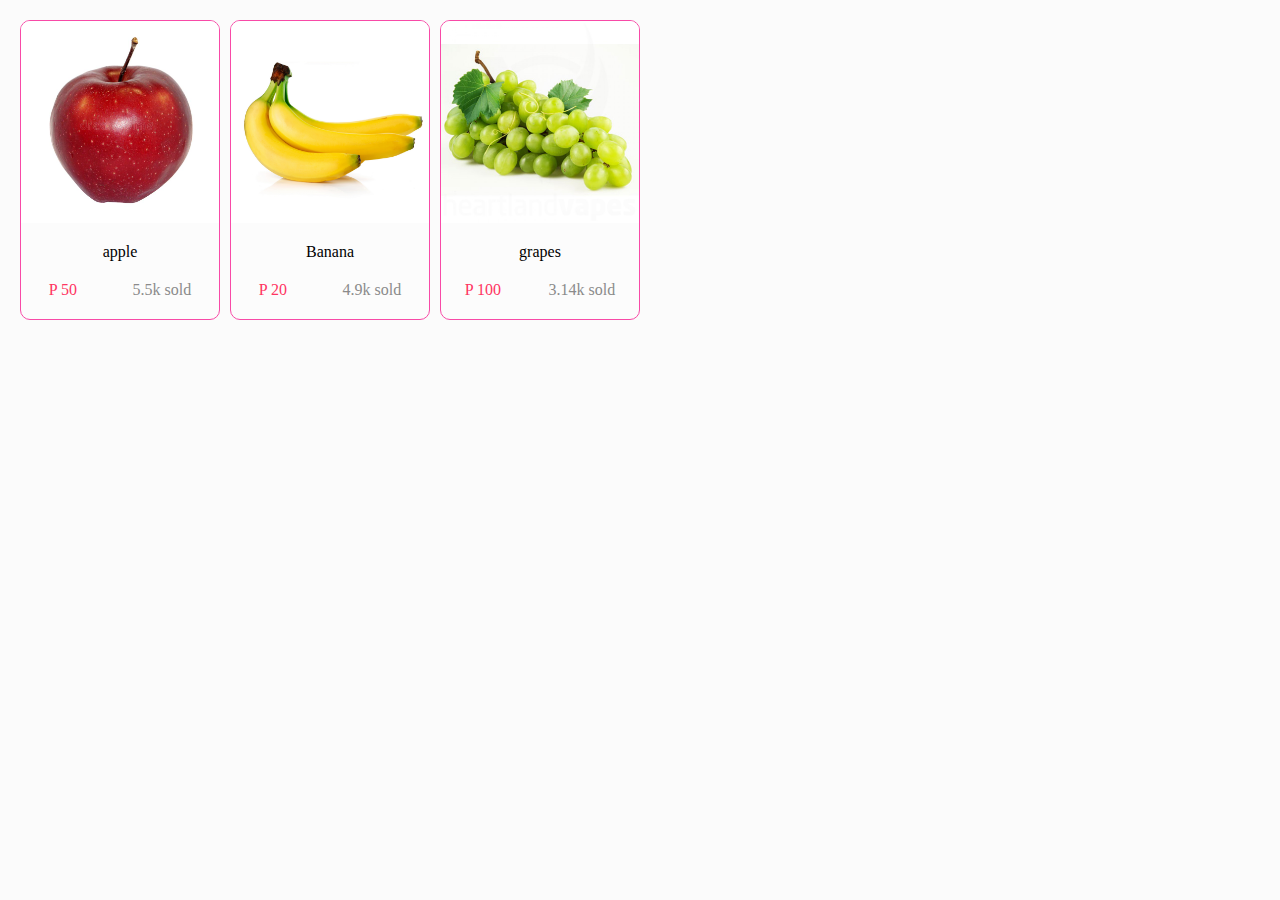
<file: course/day 2/index.html>
<!DOCTYPE html>
<html lang="en">
  <head>
    <meta charset="UTF-8" />
    <meta http-equiv="X-UA-Compatible" content="IE=edge" />
    <meta name="viewport" content="width=device-width, initial-scale=1.0" />
    <title>flexbox example</title>
    <link rel="stylesheet" href="style.css" />
  </head>
  <body>
    <div class="container">
      <div class="card">
        <div class="image-container">
          <img src="assets/apple.png" alt="" srcset="" />
        </div>
        <div class="product-name">apple</div>
        <div class="bottom">
          <div class="price">P 50</div>
          <div class="sold">5.5k sold</div>
        </div>
      </div>
      <div class="card">
        <div class="image-container">
          <img src="assets/banana.png" alt="" srcset="" />
        </div>
        <div class="product-name">Banana</div>
        <div class="bottom">
          <div class="price">P 20</div>
          <div class="sold">4.9k sold</div>
        </div>
      </div>
      <div class="card">
        <div class="image-container">
          <img src="assets/grape.png" alt="" srcset="" />
        </div>
        <div class="product-name">grapes</div>
        <div class="bottom">
          <div class="price">P 100</div>
          <div class="sold">3.14k sold</div>
        </div>
      </div>
    </div>
  </body>
</html>
</file>
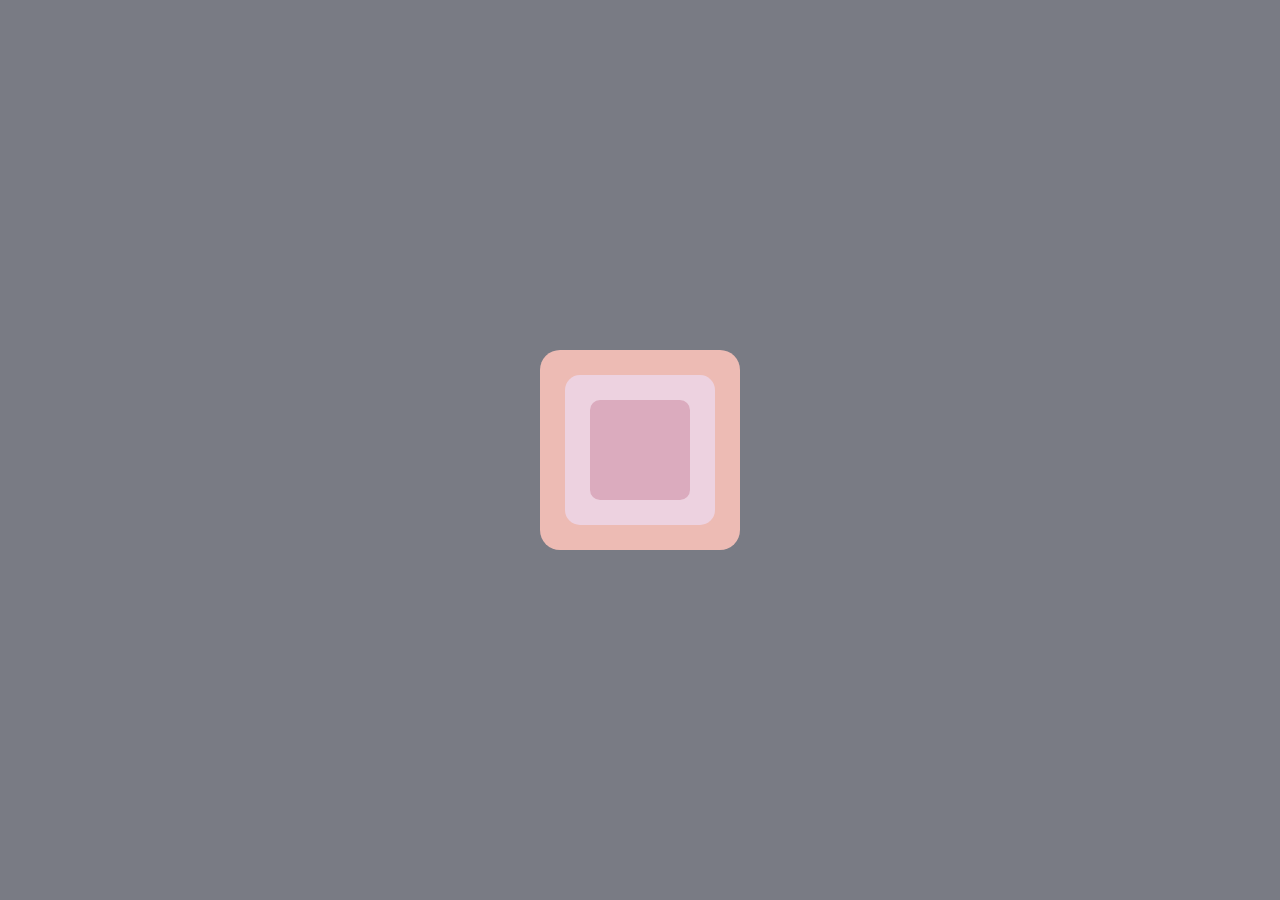
<file: course/day 3/index.html>
<!DOCTYPE html>
<html lang="en">
  <head>
    <meta charset="UTF-8" />
    <meta http-equiv="X-UA-Compatible" content="IE=edge" />
    <meta name="viewport" content="width=device-width, initial-scale=1.0" />
    <title>Positions</title>
    <link rel="stylesheet" href="style.css" />
  </head>
  <body>
    <div class="container">
      <div tabindex="1" class="square s1"></div>
      <div tabindex="2" class="square s2"></div>
      <div tabindex="3" class="square s3"></div>
    </div>
  </body>
</html>
</file>
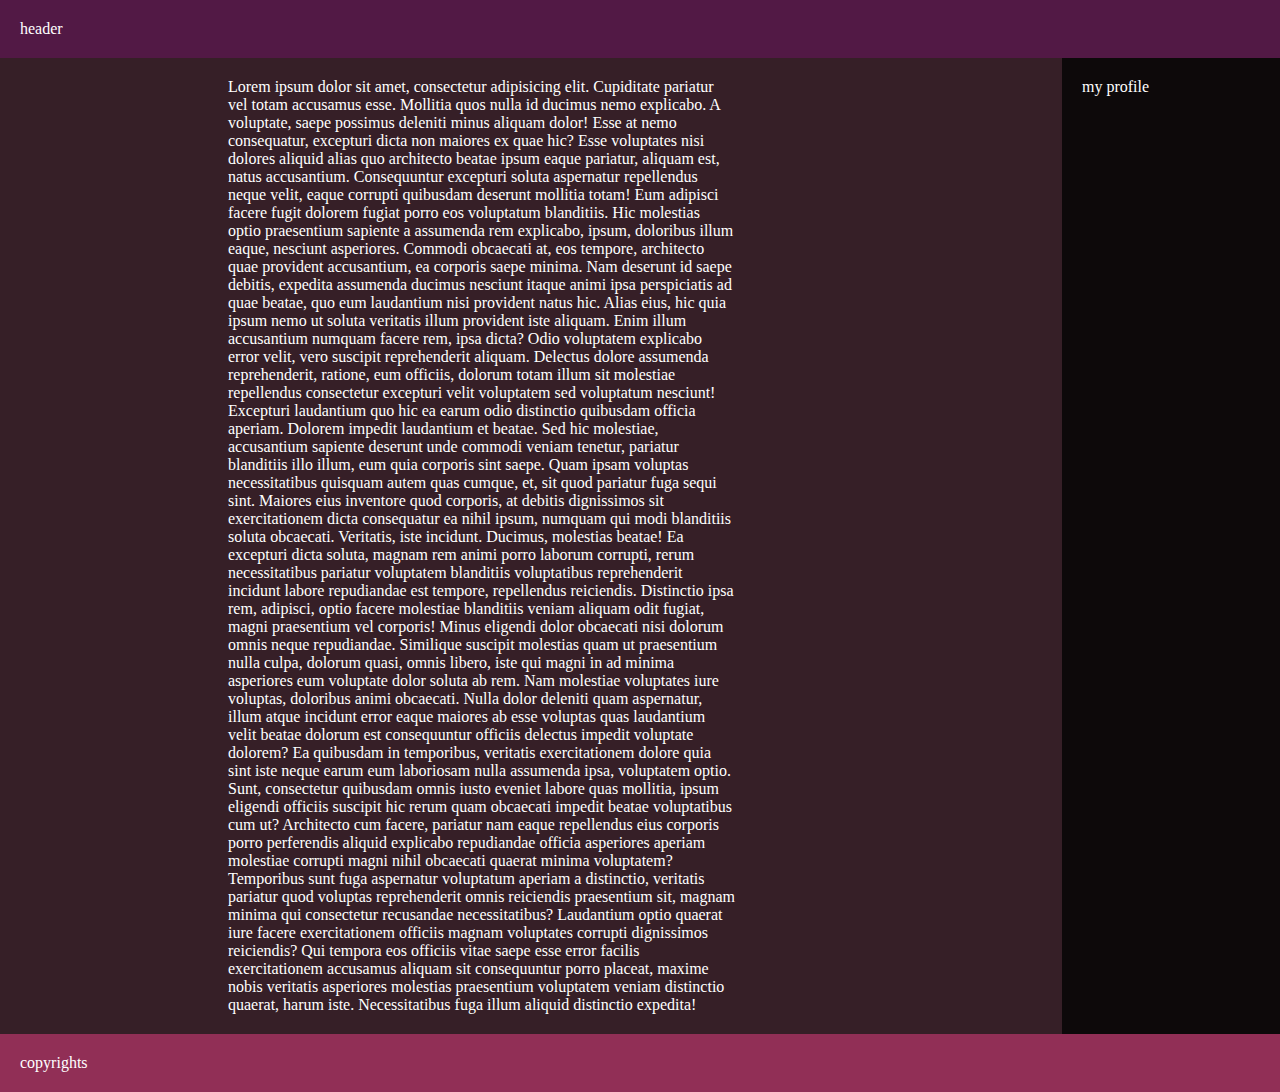
<file: course/day 4/index.html>
<!DOCTYPE html>
<html lang="en">
  <head>
    <meta charset="UTF-8" />
    <meta http-equiv="X-UA-Compatible" content="IE=edge" />
    <meta name="viewport" content="width=device-width, initial-scale=1.0" />
    <title>Responsiveness</title>
    <link rel="stylesheet" href="style.css" />
  </head>
  <body>
    <div class="container">
      <div class="header"><p>header</p></div>
      <div class="cont">
        <div class="main">
          <div class="text">
            Lorem ipsum dolor sit amet, consectetur adipisicing elit. Cupiditate
            pariatur vel totam accusamus esse. Mollitia quos nulla id ducimus
            nemo explicabo. A voluptate, saepe possimus deleniti minus aliquam
            dolor! Esse at nemo consequatur, excepturi dicta non maiores ex quae
            hic? Esse voluptates nisi dolores aliquid alias quo architecto
            beatae ipsum eaque pariatur, aliquam est, natus accusantium.
            Consequuntur excepturi soluta aspernatur repellendus neque velit,
            eaque corrupti quibusdam deserunt mollitia totam! Eum adipisci
            facere fugit dolorem fugiat porro eos voluptatum blanditiis. Hic
            molestias optio praesentium sapiente a assumenda rem explicabo,
            ipsum, doloribus illum eaque, nesciunt asperiores. Commodi obcaecati
            at, eos tempore, architecto quae provident accusantium, ea corporis
            saepe minima. Nam deserunt id saepe debitis, expedita assumenda
            ducimus nesciunt itaque animi ipsa perspiciatis ad quae beatae, quo
            eum laudantium nisi provident natus hic. Alias eius, hic quia ipsum
            nemo ut soluta veritatis illum provident iste aliquam. Enim illum
            accusantium numquam facere rem, ipsa dicta? Odio voluptatem
            explicabo error velit, vero suscipit reprehenderit aliquam. Delectus
            dolore assumenda reprehenderit, ratione, eum officiis, dolorum totam
            illum sit molestiae repellendus consectetur excepturi velit
            voluptatem sed voluptatum nesciunt! Excepturi laudantium quo hic ea
            earum odio distinctio quibusdam officia aperiam. Dolorem impedit
            laudantium et beatae. Sed hic molestiae, accusantium sapiente
            deserunt unde commodi veniam tenetur, pariatur blanditiis illo
            illum, eum quia corporis sint saepe. Quam ipsam voluptas
            necessitatibus quisquam autem quas cumque, et, sit quod pariatur
            fuga sequi sint. Maiores eius inventore quod corporis, at debitis
            dignissimos sit exercitationem dicta consequatur ea nihil ipsum,
            numquam qui modi blanditiis soluta obcaecati. Veritatis, iste
            incidunt. Ducimus, molestias beatae! Ea excepturi dicta soluta,
            magnam rem animi porro laborum corrupti, rerum necessitatibus
            pariatur voluptatem blanditiis voluptatibus reprehenderit incidunt
            labore repudiandae est tempore, repellendus reiciendis. Distinctio
            ipsa rem, adipisci, optio facere molestiae blanditiis veniam aliquam
            odit fugiat, magni praesentium vel corporis! Minus eligendi dolor
            obcaecati nisi dolorum omnis neque repudiandae. Similique suscipit
            molestias quam ut praesentium nulla culpa, dolorum quasi, omnis
            libero, iste qui magni in ad minima asperiores eum voluptate dolor
            soluta ab rem. Nam molestiae voluptates iure voluptas, doloribus
            animi obcaecati. Nulla dolor deleniti quam aspernatur, illum atque
            incidunt error eaque maiores ab esse voluptas quas laudantium velit
            beatae dolorum est consequuntur officiis delectus impedit voluptate
            dolorem? Ea quibusdam in temporibus, veritatis exercitationem dolore
            quia sint iste neque earum eum laboriosam nulla assumenda ipsa,
            voluptatem optio. Sunt, consectetur quibusdam omnis iusto eveniet
            labore quas mollitia, ipsum eligendi officiis suscipit hic rerum
            quam obcaecati impedit beatae voluptatibus cum ut? Architecto cum
            facere, pariatur nam eaque repellendus eius corporis porro
            perferendis aliquid explicabo repudiandae officia asperiores aperiam
            molestiae corrupti magni nihil obcaecati quaerat minima voluptatem?
            Temporibus sunt fuga aspernatur voluptatum aperiam a distinctio,
            veritatis pariatur quod voluptas reprehenderit omnis reiciendis
            praesentium sit, magnam minima qui consectetur recusandae
            necessitatibus? Laudantium optio quaerat iure facere exercitationem
            officiis magnam voluptates corrupti dignissimos reiciendis? Qui
            tempora eos officiis vitae saepe esse error facilis exercitationem
            accusamus aliquam sit consequuntur porro placeat, maxime nobis
            veritatis asperiores molestias praesentium voluptatem veniam
            distinctio quaerat, harum iste. Necessitatibus fuga illum aliquid
            distinctio expedita!
          </div>
        </div>
        <div class="sidebar">my profile</div>
      </div>
      <div class="footer">copyrights</div>
    </div>
  </body>
</html>
</file>
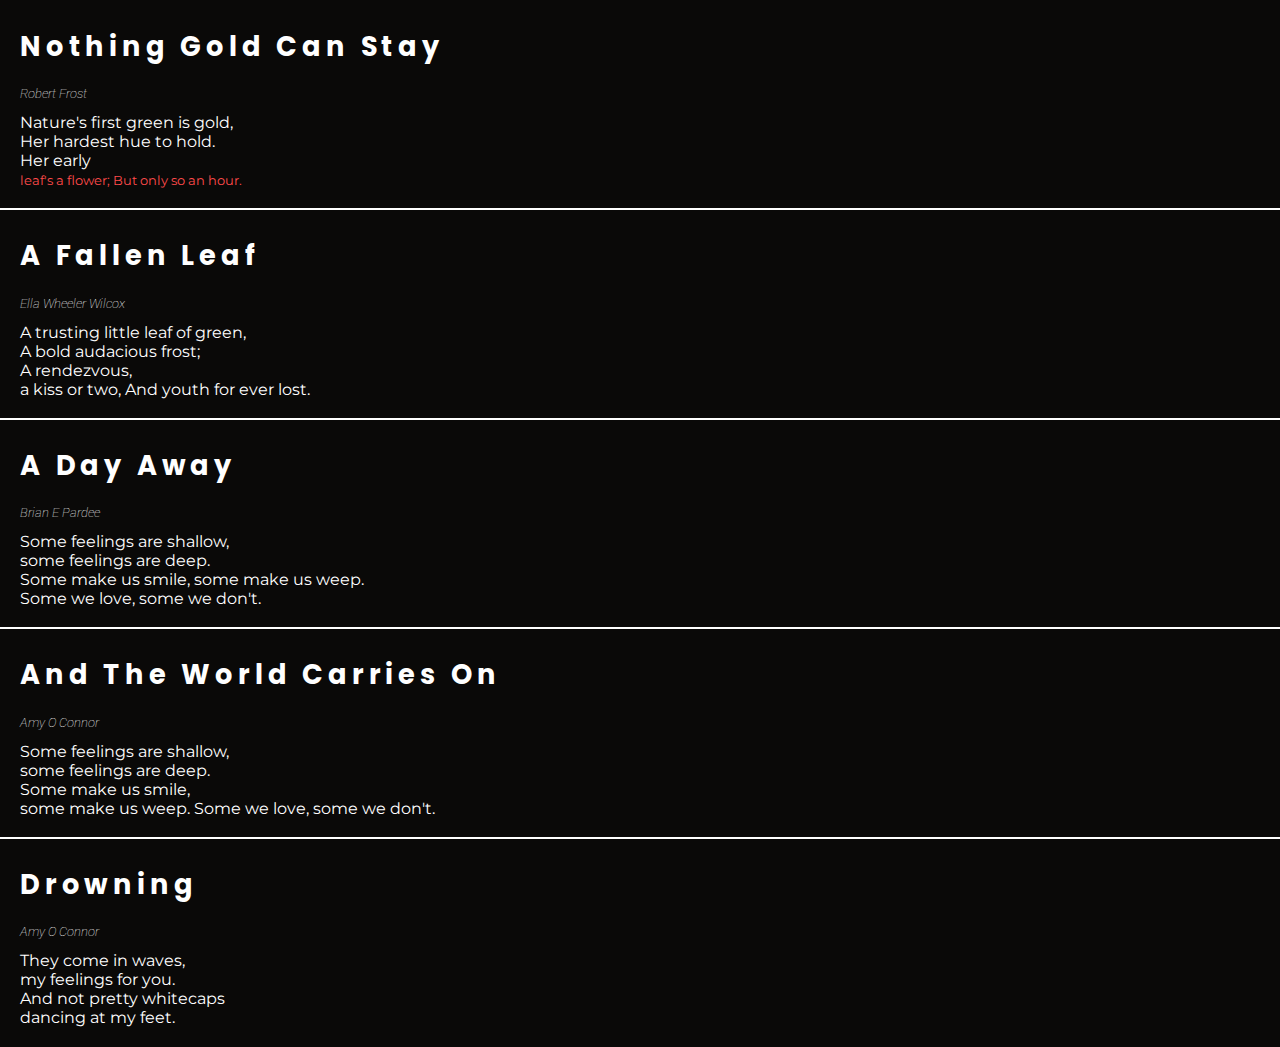
<file: course/day 5/index.html>
<!DOCTYPE html>
<html lang="en">
  <head>
    <meta charset="UTF-8" />
    <meta http-equiv="X-UA-Compatible" content="IE=edge" />
    <meta name="viewport" content="width=device-width, initial-scale=1.0" />
    <title>Typography</title>
    <link rel="stylesheet" href="style.css" />
  </head>
  <body>
    <div class="container">
      <div class="square">
        <h2>Nothing Gold Can Stay</h2>
        <h4>Robert Frost</h4>
        <p>
          Nature's first green is gold,<br />
          Her hardest hue to hold. <br />
          Her early <br />
          <a href="#"><small> leaf's a flower; But only so an hour.</small></a>
        </p>
      </div>

      <div class="square">
        <h2>A Fallen Leaf</h2>
        <h4>Ella Wheeler Wilcox</h4>
        <p>
          A trusting little leaf of green, <br />
          A bold audacious frost; <br />
          A rendezvous, <br />
          a kiss or two, And youth for ever lost.
        </p>
      </div>

      <div class="square">
        <h2>A Day Away</h2>
        <h4>Brian E Pardee</h4>
        <p>
          Some feelings are shallow, <br />
          some feelings are deep. <br />
          Some make us smile, some make us weep.<br />
          Some we love, some we don't.
        </p>
      </div>
      <div class="square">
        <h2>And The World Carries On</h2>
        <h4>Amy O Connor</h4>
        <p>
          Some feelings are shallow, <br />
          some feelings are deep. <br />
          Some make us smile, <br />
          some make us weep. Some we love, some we don't.
        </p>
      </div>
      <div class="square">
        <h2>Drowning</h2>
        <h4>Amy O Connor</h4>
        <p>
          They come in waves, <br />
          my feelings for you. <br />
          And not pretty whitecaps <br />
          dancing at my feet.
        </p>
      </div>
    </div>
  </body>
</html>
</file>
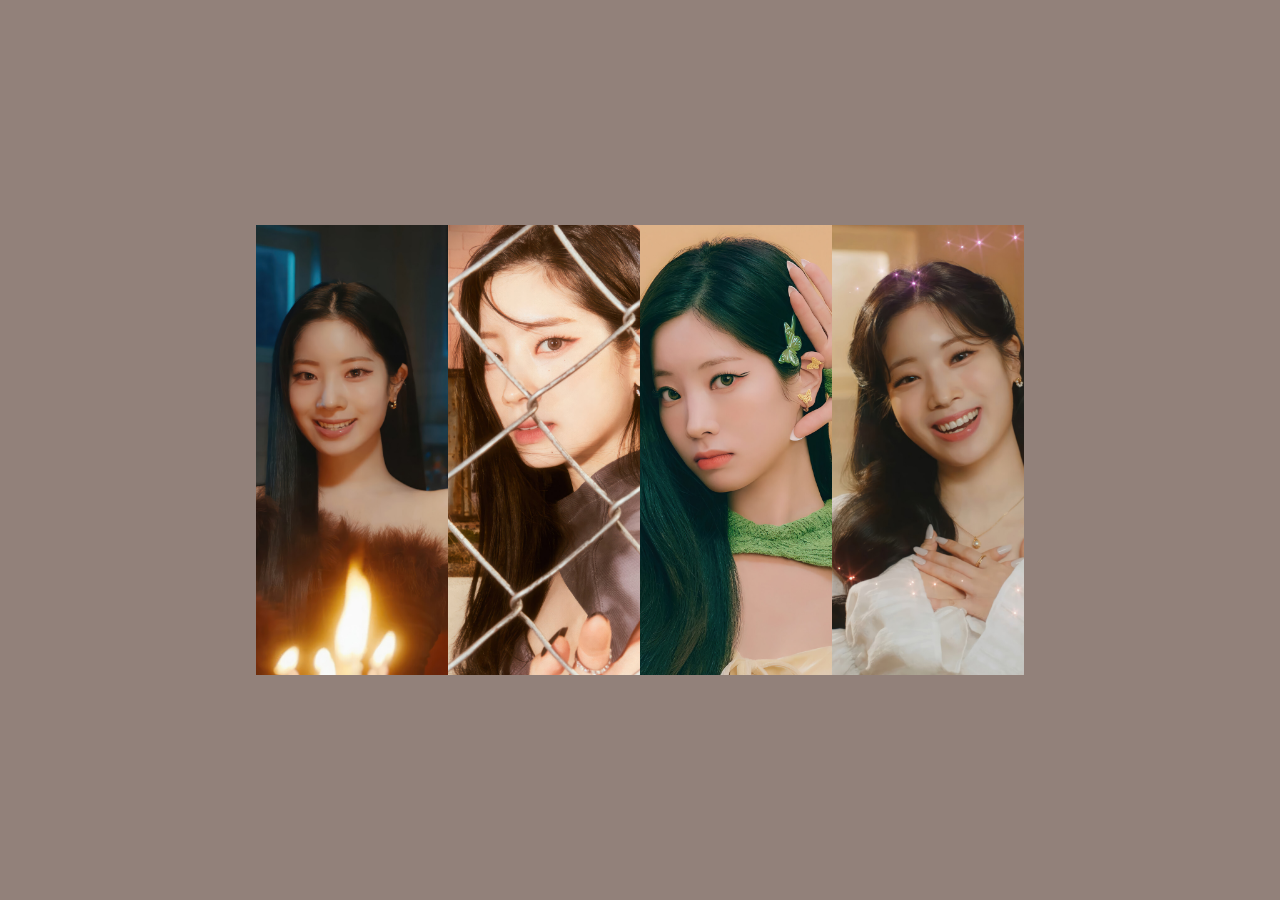
<file: course/day 6/index.html>
<!DOCTYPE html>
<html lang="en">
  <head>
    <meta charset="UTF-8" />
    <meta http-equiv="X-UA-Compatible" content="IE=edge" />
    <meta name="viewport" content="width=device-width, initial-scale=1.0" />
    <title>Document</title>
    <link rel="stylesheet" href="style.css" />
  </head>
  <body>
    <div class="container">
      <div class="image-container d1"></div>
      <div class="image-container d2"></div>
      <div class="image-container d3"></div>
      <div class="image-container d4"></div>
    </div>
  </body>
</html>
</file>
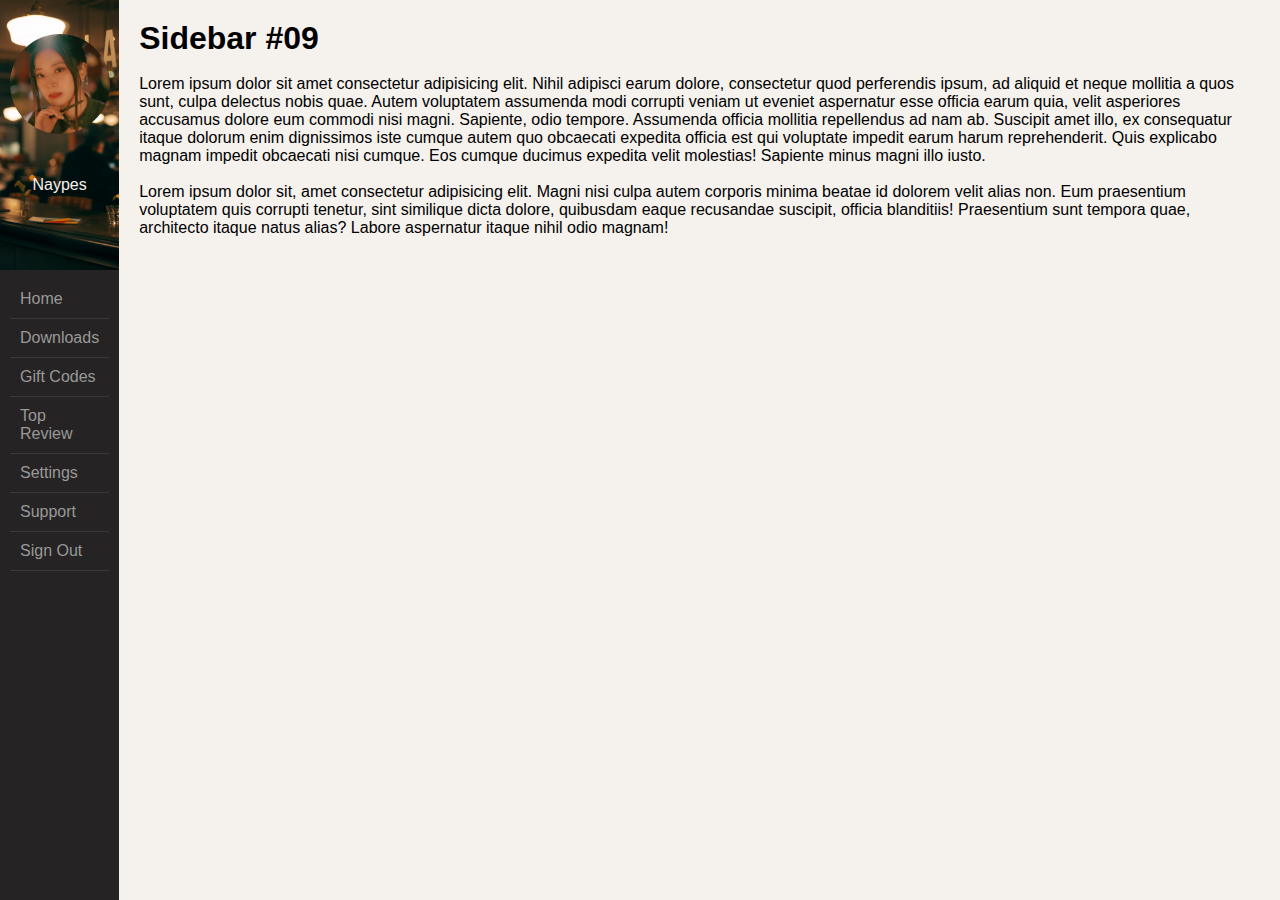
<file: course/day 3/main.html>
<!DOCTYPE html>
<html lang="en">
  <head>
    <meta charset="UTF-8" />
    <meta http-equiv="X-UA-Compatible" content="IE=edge" />
    <meta name="viewport" content="width=device-width, initial-scale=1.0" />
    <title>Document</title>
    <link rel="stylesheet" href="main.css" />
    <link
      rel="stylesheet"
      href="https://cdnjs.cloudflare.com/ajax/libs/font-awesome/6.4.0/css/all.min.css"
      integrity="sha512-iecdLmaskl7CVkqkXNQ/ZH/XLlvWZOJyj7Yy7tcenmpD1ypASozpmT/E0iPtmFIB46ZmdtAc9eNBvH0H/ZpiBw=="
      crossorigin="anonymous"
      referrerpolicy="no-referrer"
    />
  </head>
  <body>
    <div class="container">
      <div class="sidebar">
        <div class="profile">
          <div class="profile-pic"></div>
          <div class="name">Naypes</div>
        </div>
        <div class="side-button">
          <span><i class="fa-solid fa-house"></i> Home</span>
          <span><i class="fa-solid fa-download"></i> Downloads</span>
          <span><i class="fa-solid fa-gift"></i> Gift Codes</span>
          <span><i class="fa-solid fa-trophy"></i> Top Review</span>
          <span><i class="fa-solid fa-gear"></i> Settings</span>
          <span><i class="fa-solid fa-globe"></i> Support</span>
          <span><i class="fa-solid fa-x"></i> Sign Out</span>
        </div>
      </div>

      <div class="pages">
        <h1>Sidebar #09</h1>
        <br />
        <p>
          Lorem ipsum dolor sit amet consectetur adipisicing elit. Nihil
          adipisci earum dolore, consectetur quod perferendis ipsum, ad aliquid
          et neque mollitia a quos sunt, culpa delectus nobis quae. Autem
          voluptatem assumenda modi corrupti veniam ut eveniet aspernatur esse
          officia earum quia, velit asperiores accusamus dolore eum commodi nisi
          magni. Sapiente, odio tempore. Assumenda officia mollitia repellendus
          ad nam ab. Suscipit amet illo, ex consequatur itaque dolorum enim
          dignissimos iste cumque autem quo obcaecati expedita officia est qui
          voluptate impedit earum harum reprehenderit. Quis explicabo magnam
          impedit obcaecati nisi cumque. Eos cumque ducimus expedita velit
          molestias! Sapiente minus magni illo iusto.
        </p>
        <br />
        <p>
          Lorem ipsum dolor sit, amet consectetur adipisicing elit. Magni nisi
          culpa autem corporis minima beatae id dolorem velit alias non. Eum
          praesentium voluptatem quis corrupti tenetur, sint similique dicta
          dolore, quibusdam eaque recusandae suscipit, officia blanditiis!
          Praesentium sunt tempora quae, architecto itaque natus alias? Labore
          aspernatur itaque nihil odio magnam!
        </p>
      </div>
    </div>
  </body>
</html>
</file>
<file: course/day 2/style.css>
* {
  margin: 0;
  padding: 0;
  box-sizing: border-box;
}

.container {
  width: 100vw;
  height: 100vh;
  background-color: #fbfbfb;

  padding: 20px;
  display: flex;

  gap: 10px;
}

.card {
  width: 200px;
  height: 300px;
  background-color: #fcfcfc;

  display: flex;
  flex-direction: column;
  align-items: center;
  border: 1px solid #f84aa7;
  border-radius: 10px;
  overflow: hidden;
}

.image-container img {
  width: 100%;
  height: 100%;
}

.product-name {
  padding: 20px 0;
}

.bottom {
  width: 100%;
  display: flex;
  justify-content: space-around;
}

.price {
  color: #ff3562;
}

.sold {
  color: rgb(139, 139, 139);
}
</file>
<file: course/day 3/style.css>
* {
  box-sizing: border-box;
  margin: 0;
  padding: 0;
}

.container {
  width: 100vw;
  height: 100vh;

  display: flex;
  justify-content: center;
  align-items: center;
  background: #797b84;
  position: relative;
}

.square {
  width: 200px;
  height: 200px;
  background-color: #edbbb4;
  border-radius: 10%;
  position: absolute;
  top: 50%;
  left: 50%;

  /* for animation purposes */
  transform: translate(-50%, -50%) rotate(0deg);
  transition: all 0.5s ease-in-out;
}

.square:focus {
  border-radius: 50%;
  transform: translate(-50%, -50%) rotate(180deg);
}

.s1 {
  background-color: #edbbb4;
}

.s2 {
  background-color: #edd2e0;
  width: 150px;
  height: 150px;
}

.s3 {
  background-color: #dbabbe;
  width: 100px;
  height: 100px;
}
</file>
<file: course/day 4/style.css>
* {
  box-sizing: border-box;
  margin: 0;
  padding: 0;
}
/* phone screen, mobile first*/
.container {
  width: 100vw;
  height: auto;
  color: #fff;
  position: relative;
}

.header,
.main,
.sidebar,
.footer {
  padding: 20px;
}

.header {
  width: 100%;
  height: 10%;
  background-color: #521945;
}
.footer {
  width: 100%;
  height: auto;

  background-color: #912f56;
}

.cont {
  /* height: 90; */
  display: inline-flex;
}

.main {
  width: 100%;
  height: 100%;
  background-color: #361f27;
}

.sidebar {
  display: none;
}

/* tablet screen */
@media (min-width: 40em) {
  .sidebar {
    display: block;
    width: 30%;
    /* height: auto; */
    background-color: #0d090a;
  }
}

/* large screen */
@media (min-width: 65em) {
  .main {
    overflow-y: scroll;
  }
  .text {
    width: 70%;
    padding-left: 13em;
  }
  .sidebar {
    width: 20%;
  }
}
</file>
<file: course/day 5/style.css>
@import url("https://fonts.googleapis.com/css2?family=Montserrat&family=Poppins&family=Roboto&display=swap");
* {
  box-sizing: border-box;
  margin: 0;
  padding: 0;
}

.container {
  width: 100%;
  background-color: #0a0908;
  display: flex;
  flex-direction: column;

  color: #fff;
}
h2 {
  font-family: "Poppins", sans-serif;
  font-size: 1.7rem;
  letter-spacing: 0.3rem;
  line-height: 2;
}

h4 {
  font-family: "Roboto", sans-serif;
  font-size: small;
  line-height: 3;
  font-style: italic;
  font-weight: 100;
}

p {
  font-family: "Montserrat", sans-serif;
}

a {
  color: #ff4b4b;
  text-decoration: none;
}

.square {
  outline: 1px solid white;
  padding: 20px;
}
</file>
<file: course/day 6/style.css>
* {
  box-sizing: border-box;
  margin: 0;
  padding: 0;
}

.container {
  width: 100vw;
  height: 100vh;

  display: flex;
  /* gap: 0.7em; */

  background-color: #92817a;
  justify-content: center;
  align-items: center;
}

.image-container {
  /* outline: 1px solid white; */
  width: 15%;
  height: 50%;
  /* border-radius: 0.5em; */
  transition: all 0.5s cubic-bezier(0.165, 0.84, 0.44, 1);

  background-position: center;
  background-size: cover;
  background-repeat: no-repeat;

  animation: dahyun-animation 0.5s ease-in-out infinite alternate;
}

.image-container:hover {
  width: 30%;
}

.d1 {
  background-image: url(assets/1.jpg);
}

.d2 {
  background-image: url(assets/2.jpg);
}
.d3 {
  background-image: url(assets/3.jpg);
}
.d4 {
  background-image: url(assets/4.jpg);
}

@keyframes dahyun-animation {
  0% {
    width: 20%;
  }
  100% {
    width: 30%;
  }
}
</file>
<file: course/day 3/main.css>
* {
  box-sizing: border-box;
  margin: 0;
  padding: 0;
}

.container {
  width: 100vw;
  height: 100vh;

  background-color: #f5f1ed;
  display: flex;
  font-family: Arial, Helvetica, sans-serif;
}

.sidebar {
  width: 10em;
  height: 100vh;

  background-color: #252323;
  color: #f5f1ed;
}

.profile {
  width: 100%;
  height: 30%;
  overflow: hidden;

  position: relative;
}

.profile-pic {
  width: 100px;
  height: 100px;
  border-radius: 50%;

  position: absolute;
  top: 20%;
  left: 50%;
  transform: translate(-50%, -20%);
}

.profile-pic {
  background-image: url(assets/profile\ pic.jpg);
  background-position: center;
  background-repeat: no-repeat;
  background-size: cover;
}

.profile {
  background-image: url(assets/bg.jpg);
  background-position: center;
  background-repeat: no-repeat;
  background-size: cover;
}

.name {
  position: absolute;
  top: 70%;
  left: 50%;
  transform: translate(-50%, -70%);
}

.side-button {
  width: 100%;
  padding: 10px;
  display: flex;
  flex-direction: column;
}

span {
  color: #999;
  padding: 10px;
  cursor: pointer;
  border-bottom: 1px #9999992e solid;
}

span i {
  width: 4ch;
}

.pages {
  padding: 20px;
}
</file>
